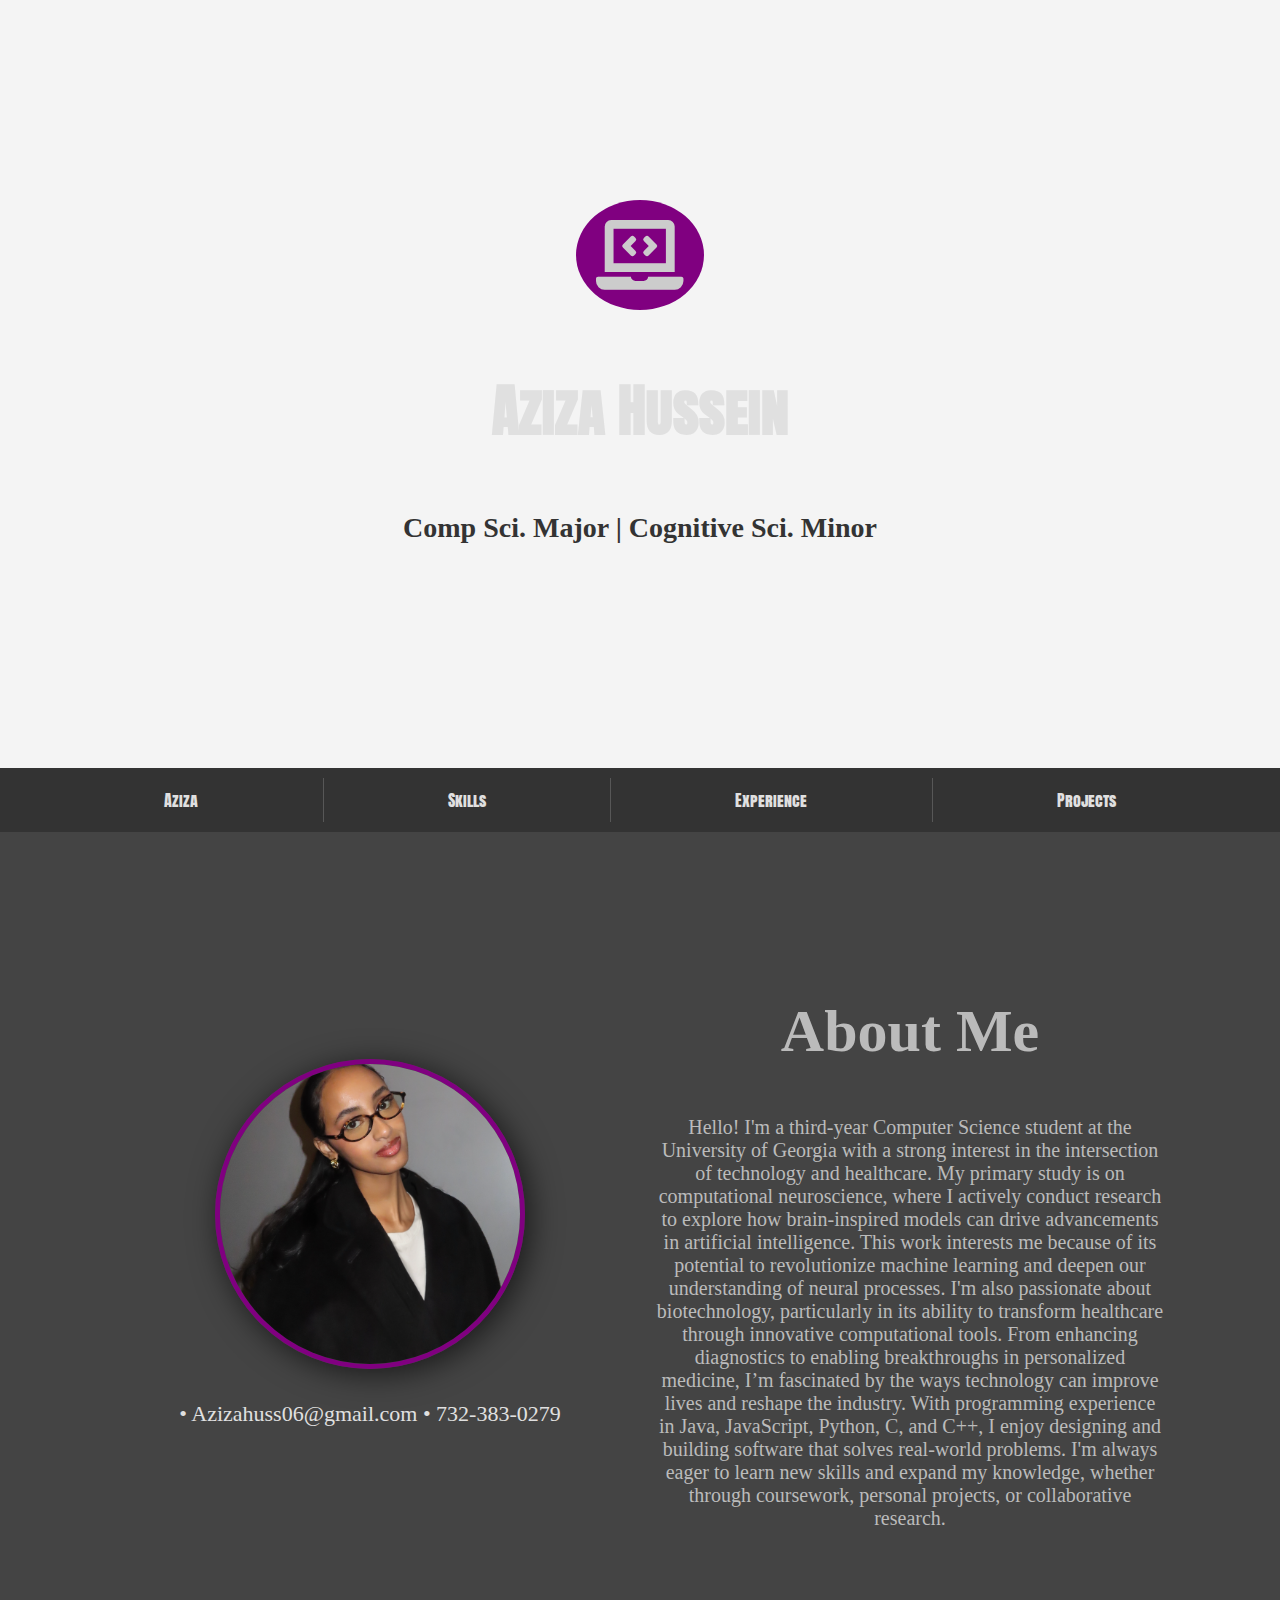
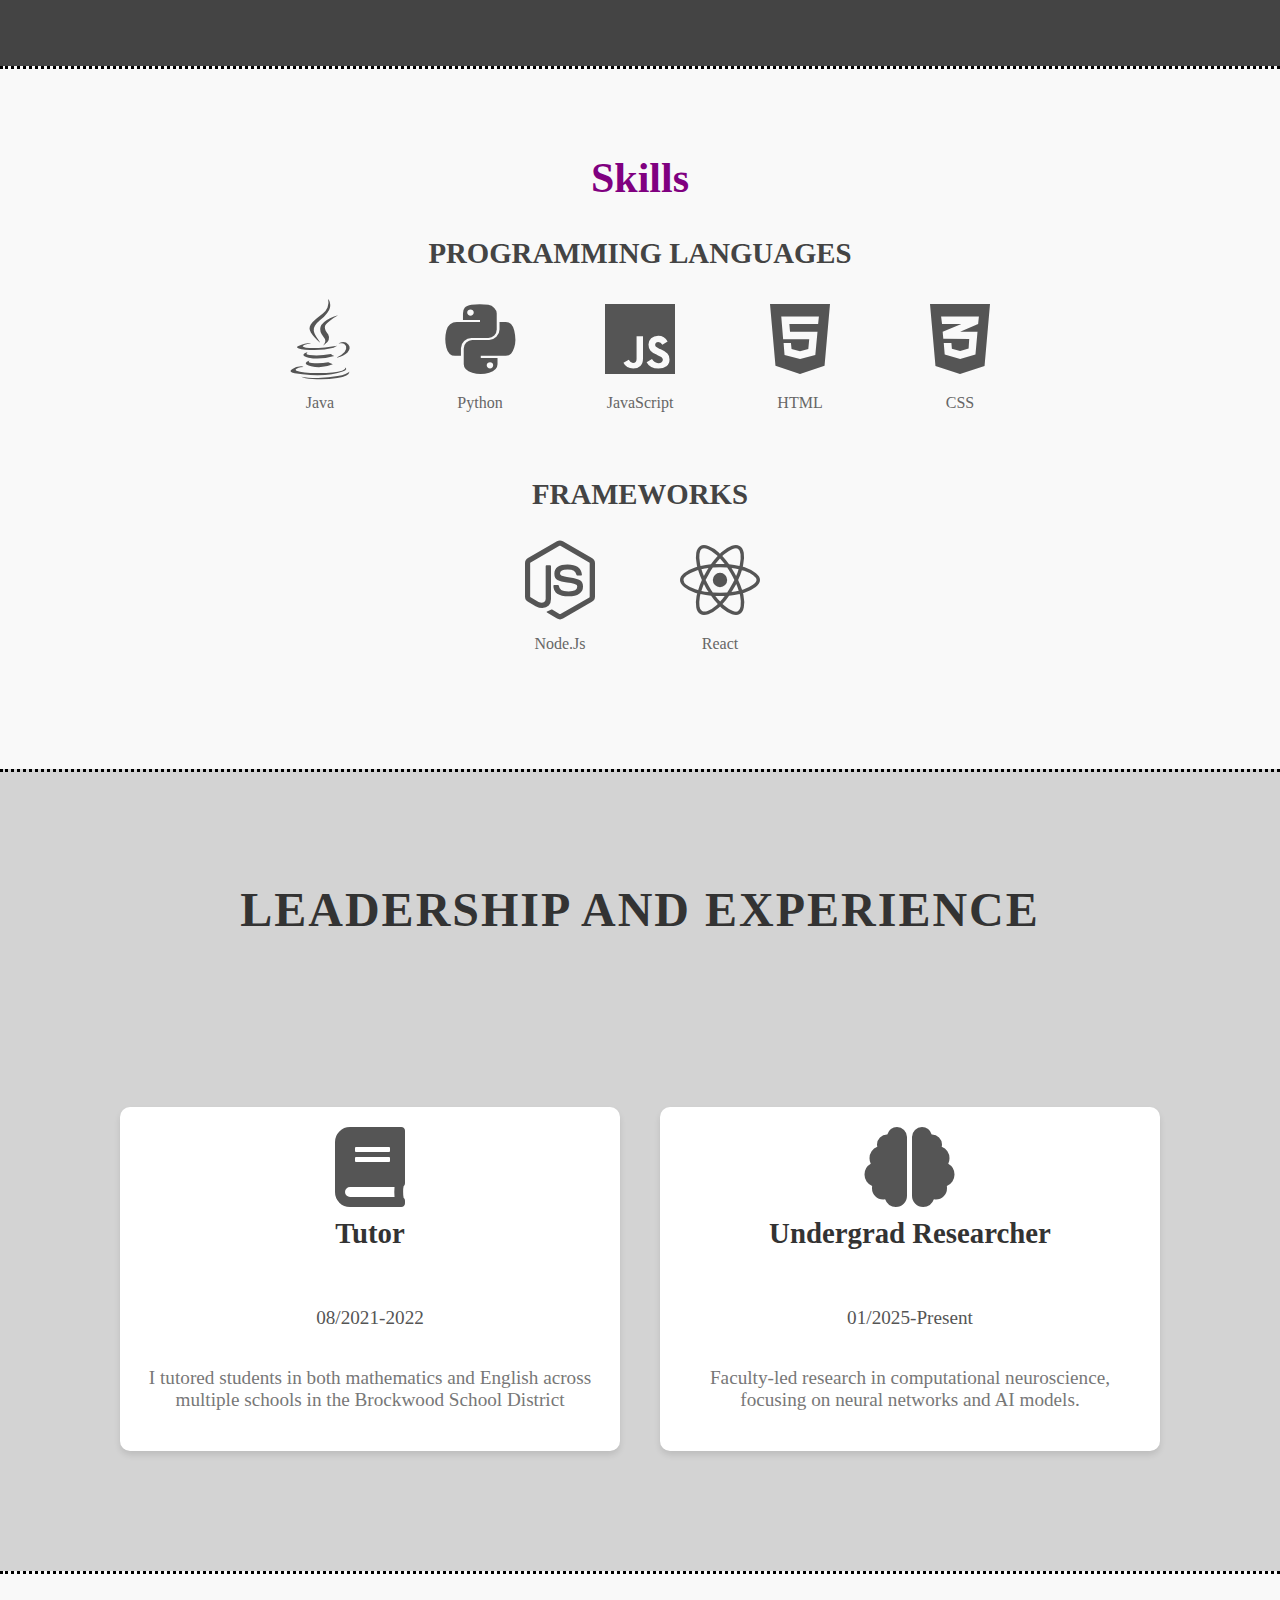
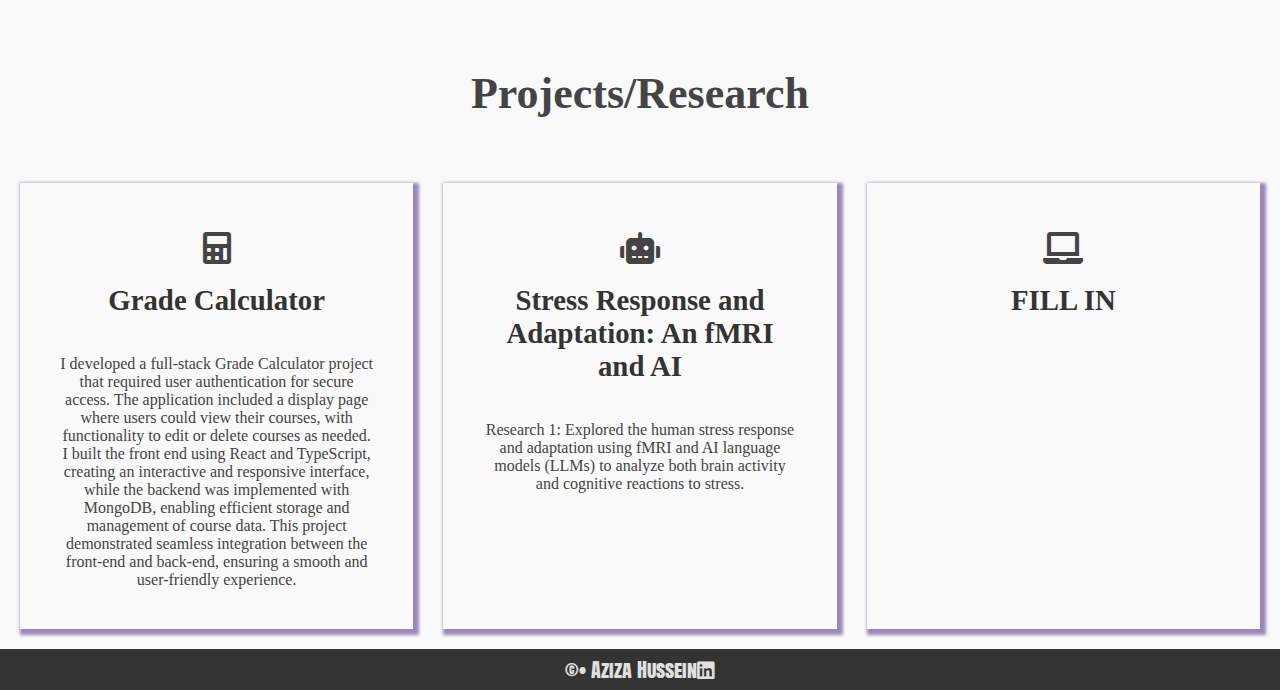
<file: index.html>
<!DOCTYPE html>
<html lang="en">
<head>
    <meta charset="UTF-8">
    <meta name="viewport" content="width=device-width, initial-scale=1.0">
    <title>Aziza Hussein </title>
    <link rel="stylesheet"
    href="https://cdnjs.cloudflare.com/ajax/libs/font-awesome/6.0.0-beta3/css/all.min.css">

    <link rel="preconnect" href="https://fonts.googleapis.com">
    <link rel="preconnect" href="https://fonts.gstatic.com" crossorigin>
    <link href="https://fonts.googleapis.com/css2?family=Anton+SC&family=Arsenal+SC:ital,wght@0,400;0,700;1,400;1,700&display=swap" rel="stylesheet">
    
    <link href="https://cdnjs.cloudflare.com/ajax/libs/font-awesome/5.15.4/css/all.min.css" rel="stylesheet">
</head>
<link rel="stylesheet" href="css/style.css"/>
<body>

  <header class="mainheader">
    <div class="header-container">
      <i class="fas fa-laptop-code fa-2x"></i>
        <h1>Aziza Hussein</h1>
        <h2>Comp Sci. Major | Cognitive Sci. Minor  </h2>
    </div>
</header>


<nav class="sticky-nav">
  <div class="nav-tabs">
      <a href="#about" class="tab">Aziza</a>
      <a href="#skills" class="tab">Skills</a>
      <a href="#experience" class="tab">Experience</a>
      <a href="#projects" class="tab">Projects</a>
  </div>
</nav>

<section id="about" class="head">
  <section class="splash">
   
    <img src="images/profile.png"Aziza" width="200">
  
  <p class="address">
      &#x2022 Azizahuss06@gmail.com &#x2022 732-383-0279
      </p>

    </section>
    <section class="right">
      <div class= "aboutme">
       
        <h2> About Me </h2>
        <p>Hello! I'm a third-year Computer Science student at the University of Georgia with a strong interest in the intersection of technology and healthcare.

          My primary study is on computational neuroscience, where I actively conduct research to explore how brain-inspired models can drive advancements in artificial intelligence. This work interests me because of its potential to revolutionize machine learning and deepen our understanding of neural processes.
          I'm also passionate about biotechnology, particularly in its ability to transform healthcare through innovative computational tools. From enhancing diagnostics to enabling breakthroughs in personalized medicine, I’m fascinated by the ways technology can improve lives and reshape the industry.
          
          With programming experience in Java, JavaScript, Python, C, and C++, I enjoy designing and building software that solves real-world problems. I'm always eager to learn new skills and expand my knowledge, whether through coursework, personal projects, or collaborative research. </p>
     
      </div>
  
  
  </section>
</section>




    
   <section id="skills">
    <h2>Skills</h2>
    
    <div class="skill-category">
        <h3>Programming Languages </h3> 
        <div class="skills-icons">
            <div class="icon-wrapper">
                <i class="fab fa-java"></i>
                <p>Java</p>
            </div>
            <div class="icon-wrapper">
                <i class="fab fa-python"></i>
                <p>Python</p>
            </div>
            <div class="icon-wrapper">
                <i class="fab fa-js"></i>
                <p>JavaScript</p>
            </div>
            <div class="icon-wrapper">
                <i class="fab fa-html5"></i>
                <p>HTML</p>
            </div>
            <div class="icon-wrapper">
                <i class="fab fa-css3-alt"></i>
                <p>CSS</p>
            </div>
        </div>
    </div>

    <div class="skill-category">
        <h3>Frameworks</h3>
        <div class="skills-icons">
            <div class="icon-wrapper">
                <i class="fab fa-node-js"></i>
                <p>Node.js</p>
            </div>
            <div class="icon-wrapper">
                <i class="fab fa-react"></i>
                <p>React</p>
            </div>
        </div>
    </div>
</section>


<section id="experience" class="experiencegroup">
  <h2>Leadership and Experience</h2>
  
  <div class="experience-container">
     
      <div class="experience-item">
          <div class="icon-wrapper">
            <i class="fas fa-book"></i> 
          </div>
          <h4>Tutor</h4>
          <p class="experience-dates">08/2021-2022</p>
          <p class="experience-description">I tutored students in both mathematics and English across multiple schools in the Brockwood School District</p>
      </div>

  
      <div class="experience-item">
          <div class="icon-wrapper">
              <i class="fas fa-brain"></i>
          </div>
          <h4>Undergrad Researcher</h4>
          <p class="experience-dates">01/2025-Present</p>
          <p class="experience-description">Faculty-led research in computational neuroscience, focusing on neural networks and AI models.</p>
      </div>
  </div>
</section>



 
  <section >
  
    <div class="projectgroup" id="projects">
      <div class="projtitle">
          <h3>Projects/Research</h3>
      </div>
      <div class="projects">
          <div class="proj">

     
    <i class="fas fa-calculator"></i>
   <h4> Grade Calculator</h4>
   
    I developed a full-stack Grade Calculator project that required user authentication for secure access. The application included a display page where users could view their courses, with functionality to edit or delete courses as needed. I built the front end using React and TypeScript, creating an interactive and responsive interface, while the backend was implemented with MongoDB, enabling efficient storage and management of course data. This project demonstrated seamless integration between the front-end and back-end, ensuring a smooth and user-friendly experience.

  </div>

  <div class="proj"> 
    <i class="fas fa-robot"></i> 
    <h4> Stress Response and Adaptation: An fMRI and AI </h4>
  
Research 1: Explored the human stress response and adaptation using fMRI and AI language models (LLMs) to analyze both brain activity and cognitive reactions to stress.

</div>

  <div class="proj">
    <i class="fas fa-laptop"></i>
    <h4> FILL IN  </h4>
 
</div>
  
</div>
  </section>
</section>
</div>

  <footer >
    &#169 <a href="contact.html"></a> &#x2022 Aziza Hussein  
  <a href="https://www.linkedin.com/in/aziza-hussein-4855a5270/" ><i class="fab fa-linkedin"></i></a> 
  </footer>
</body>
</html>
</file>
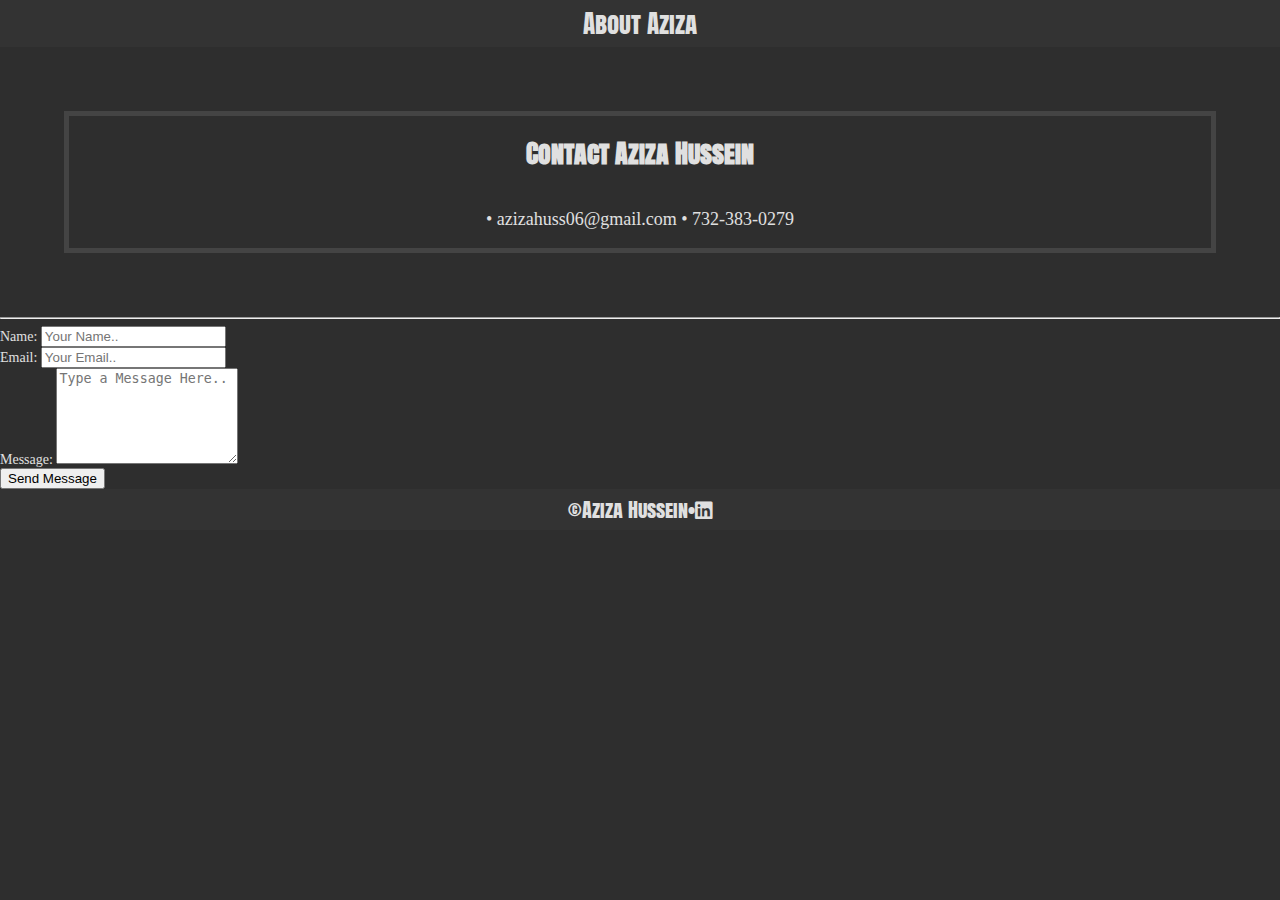
<file: contact.html>
<!DOCTYPE html>
<html lang="en">
<head>
    <link rel="stylesheet" href="css/style.css"/>
    <meta charset="UTF-8">
    <meta name="viewport" content="width=device-width, initial-scale=1.0">
    <title>Contact Aziza</title>
    <link rel="stylesheet" 
    href="https://cdnjs.cloudflare.com/ajax/libs/font-awesome/6.0.0-beta3/css/all.min.css">

    <link rel="preconnect" href="https://fonts.googleapis.com">
    <link rel="preconnect" href="https://fonts.gstatic.com" crossorigin>
    <link href="https://fonts.googleapis.com/css2?family=Anton+SC&family=Arsenal+SC:ital,wght@0,400;0,700;1,400;1,700&display=swap" rel="stylesheet">
</head>
<body>
    <nav class="navclass">
        <div class="headerflex"><a href="index.html"> About Aziza </a></div>
        
    </nav>

    <section class="splash">
        <h1> Contact Aziza Hussein </h1>
        <p>
            &#x2022 azizahuss06@gmail.com &#x2022; 732-383-0279
        </p>
    </section>
    <hr>
  
    <form action="mailto:azizahuss06@gmail.com" method="post" class="contact-form">
        <div class="form-group">
            <label for="name">Name:</label>
            <input type="text" id="name" placeholder="Your Name.." required>
        </div>

        <div class="form-group">
            <label for="email">Email:</label>
            <input type="email" id="email" placeholder="Your Email.." required>
        </div>

        <div class="form-group">
            <label for="message">Message:</label>
            <textarea id="message" name="message" rows="6" placeholder="Type a Message Here.." required></textarea>
        </div>

        <div class="form-group">
            <input type="submit" value="Send Message">
        </div>
    </form>
    
    <footer>
        &#169; <a href="indexpractice.html">Aziza Hussein</a> &#x2022;
        <a href="https://www.linkedin.com/in/aziza-hussein-4855a5270/" ><i class="fab fa-linkedin"></i></a>
    </footer>

</body>
</html>
</file>
<file: css/style.css>
body {
    margin: 0;
    padding: 0;
    background-color:white;
    color: #e0e0e0;
    font-size: 14px; 
}


nav {
    position: sticky;
    top: 0;
    font-family: "Anton SC", sans-serif;
    font-size: 25px; 
    display: flex;
    justify-content: center;
    background-color: #333;
    padding: 5px; 
}



.splash img {
    border-radius: 50%; 
    width: 300px; 
    height: 300px; 
    object-fit: cover; 
    margin: 10px; 
    box-shadow: 5px 5px 30px 1px rgba(0, 0, 0, 0.6); 
    border: 5px solid purple; 
}


img {
    width: 250px; 
    height: 150px; 
    object-fit: contain;
}


img:hover {
    transform: scale(0.9) translateY(15px); 
    box-shadow: 0 0 15px 5px purple;
}


.head {
    display: grid;
    grid-template-columns: 1fr 1fr;
    background-color: #444;
    padding: 100px; 
}


.splash {
   
    border: 5px solid #444;
    text-align: center;
    margin: 5%;
    
    
    font-size: 18px;
    display: flex;
    flex-direction: column;
    justify-content: center;
    align-items: center;
}


.right {
    display: grid;
    grid-template-rows: auto auto;
    margin: 3%; 
}


.aboutme {
    text-align: center;
    font-size: 20px; 
    color: #bbb;
}




.address {
    font-size: 22px;
    color: #e0e0e0;
}


h1 {
    font-family: "Anton SC", sans-serif;
    color: #e0e0e0;
    font-size: 26px;
}




a:link {
    color: #e0e0e0;
    text-decoration: none;
}

a:hover {
    color: purple
}

a:visited {
    color: white
}


.proj img:hover {
    transform: scale(1.1);
    filter: brightness(1.2) contrast(1.5);
}


.projtitle {
    text-align: center;
    font-size: 22px; 
    color:  #444;
}

.projects {
    background-color: #f9f9f9;
    display: grid;
    grid-template-columns: 1fr 1fr 1fr; 
    gap: 30px; 
    padding: 20px;
}

.projectgroup{
    background-color: #f9f9f9;
    border-top: 3px dotted black;
    padding-top: 50px;

}

.proj i {
   
    padding: 10px;
    font-size: 2em;
}

.proj {
    padding: 10%; 
    text-align: center;
    font-size: 16px; 
    position: relative;
    transition: 0.5s;
    color: #444;
    box-shadow: 3px 3px 3px 3px rgba(90, 58, 141, 0.6); 
}


.proj:hover {
    background: linear-gradient(45deg, #D8BFD8, #BF40BF, #673147);
    transform: translateY(-8px); 
    
}


.contactcontainer {
    display: grid;
}





footer {
    display: flex;
    font-family: "Anton SC", sans-serif;
    justify-content: center;
    font-size: 30px; 
    background-color: #333;
    padding: 5px;
}




.awards, .skills, .leadership {
    transition: background 0.5s ease, transform 0.3s ease;
}
.bodypart:hover {
    background: linear-gradient(45deg, #D8BFD8, #BF40BF, #673147);
    transform: translateY(-8px);}





@media(max-width: 1030px) {
    
    .head {
        grid-template-columns:auto;
    }

    .body {
        width:auto; 
    }

    .projectgroup {
        grid-template-columns: 1fr 1fr;
    }
}

body {
    margin: 0;
    padding: 0;
    background-color: #2e2e2e;
    color: #e0e0e0;
    font-size: 14px;
}


nav {
    position: sticky;
    top: 0;
    font-family: "Anton SC", sans-serif;
    font-size: 25px;
    display: flex;
    justify-content: center;
    background-color: #333;
    padding: 5px;
}

footer {
    display: flex;
    font-family: "Anton SC", sans-serif;
    justify-content: center;
    font-size: 20px;
    background-color: #333;
    padding: 5px;
}

footer a {
    color: #e0e0e0;
    text-decoration: none;
}

footer a:hover {
    color: purple;
}
.mainheader {
    background-color: #f4f4f4; 
    text-align: center;
    padding: 200px; 
}
.mainheader h1 {
    font-size: 4em;
}

.mainheader h2 {
    font-size: 2em;
    color: #333;
}

.header-container {
    display: flex;
    flex-direction: column;
    align-items: center;
    justify-content: center;
}

.header-container i {
    background-color: purple;
    border-radius: 50%;
    padding: 20px;
    color: #ccc;
    margin-bottom: 20px;
    animation: bounce 1s infinite;
    font-size: 5em;
}

@keyframes bounce {
    0%, 100% {
        transform: translateY(0);
    }
    50% {
        transform: translateY(-20px);
    }
}

.sticky-nav {
    position: sticky;
    top: 0;
    background-color: #333;
    display: flex;
    justify-content: center;
    padding: 10px 0;
    z-index: 1000;
}

.nav-tabs {
    display: flex;
    justify-content: space-evenly;
    width: 100%;
    max-width: 1200px;
}

.tab {
    color: #fff;
    text-decoration: none;
    padding: 10px 15px;
    font-size: 16px;
    border-right: 1px solid #575757;
    transition: transform 0.3s ease, background-color 0.3s ease;
    text-align: center;
    flex-grow: 1;
}

.tab:last-child {
    border-right: none;
}

.tab:hover {
    background-color: #575757;
    transform: scale(1.1);
}

.tab:active {
    background-color: #444;
}

html {
    scroll-behavior: smooth;
}

#skills {
   
    padding: 50px 20px;
    text-align: center;
    background-color: #f9f9f9;
    border-top: 3px dotted black;
    color: purple;
}
h2{
    font-size: 3em;
}


.skill-category {
    margin-bottom: 50px;
}

.skill-category h3 {
    font-size: 1.8rem;
    color: #444;
    text-transform: uppercase;
}
h3{
    font-size: 2em;
}

.skills-icons {
    display: flex;
    justify-content: center;
    flex-wrap: wrap;
    gap: 40px;
}

.icon-wrapper {
    text-align: center;
    width: 120px;
}

.icon-wrapper i {
    font-size: 5rem;
    color: #555;
    transition: transform 0.3s ease, color 0.3s ease;
}

.icon-wrapper p {
    margin-top: 15px;
    font-size: 1rem;
    color: #666;
    text-transform: capitalize;
}

.experience-container {
    padding: 100px;
    display: flex;
    justify-content: space-between;
    gap: 40px;
    flex-wrap: wrap;
}

.experience-item {
    background-color: #fff;
    padding: 20px;
    border-radius: 10px;
    flex: 1;
    text-align: center;
    box-shadow: 0px 4px 6px rgba(0, 0, 0, 0.1);
    display: flex;
    flex-direction: column;
    align-items: center;
    justify-content: center;
}

h4 {
    font-size: 1.8rem;
    color: #333;
    margin-top: 10px;
}

.experience-dates {
    font-size: 1.2rem;
    color: #555;
}

.experience-description {
    font-size: 1.2rem;
    color: #777;
}

.icon-wrapper i:hover {
    color: purple;
}

.experiencegroup {
    border-top: 3px dotted black;
    background-color: lightgray;
    padding: 20px;
}

#experience h2 {
    font-size: 3rem;
    margin-bottom: 20px;
    text-transform: uppercase;
    letter-spacing: 2px;
    color: #333;
    text-align: center;
    padding: 50px 20px;
}
</file>
